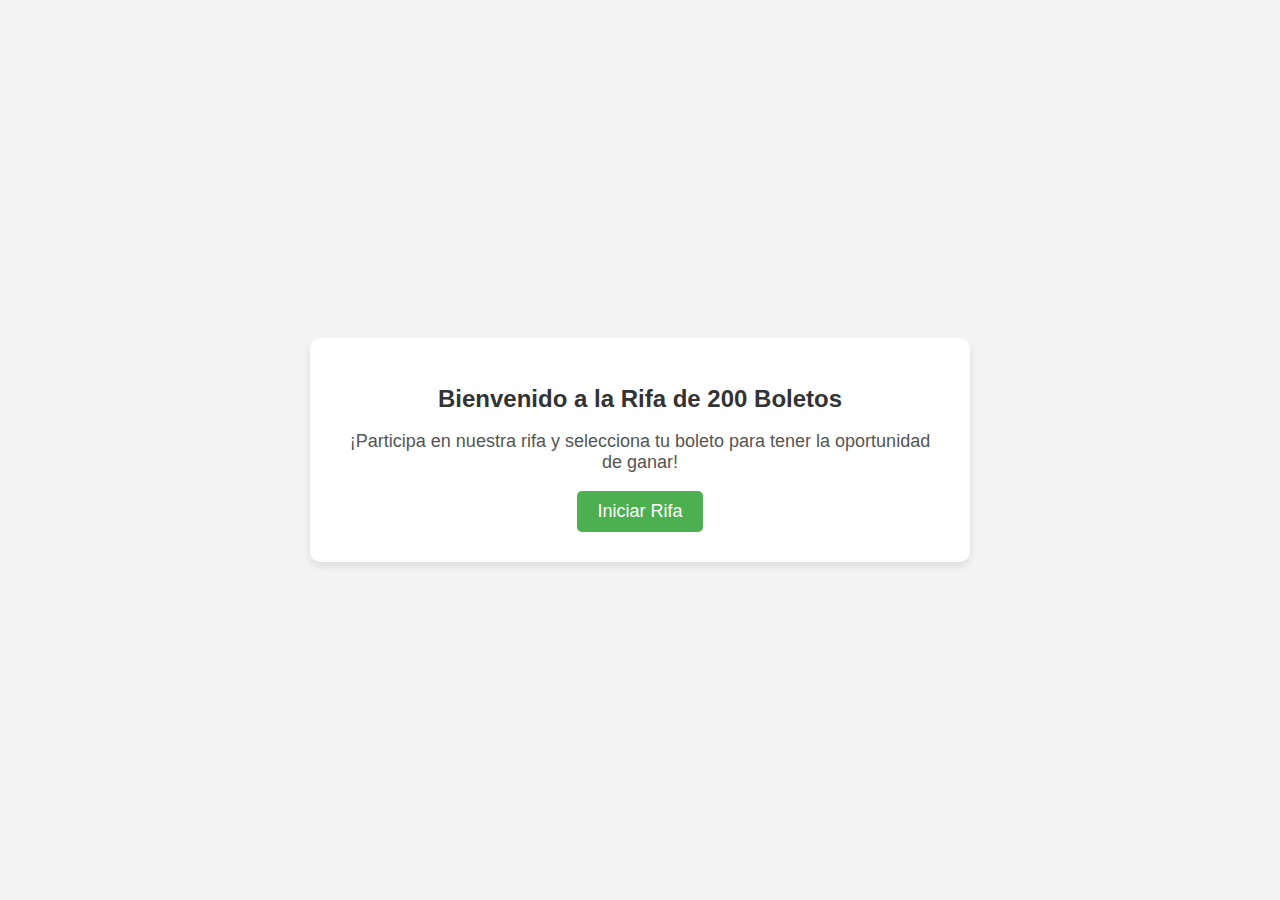
<file: index.html>
<!DOCTYPE html>
<html lang="es">
<head>
    <meta charset="UTF-8">
    <meta name="viewport" content="width=device-width, initial-scale=1.0">
    <title>Bienvenido a la Rifa</title>
    <link rel="stylesheet" href="style.css">
</head>
<body>
    <div class="inicio-container">
        <h1>Bienvenido a la Rifa de 200 Boletos</h1>
        <p>¡Participa en nuestra rifa y selecciona tu boleto para tener la oportunidad de ganar!</p>
        <button onclick="irARifa()">Iniciar Rifa</button>
    </div>

    <script>
        function irARifa() {
            window.location.href = "rifa.html"; // Redirige a la página de la rifa
        }
    </script>
</body>
</html>
</file>
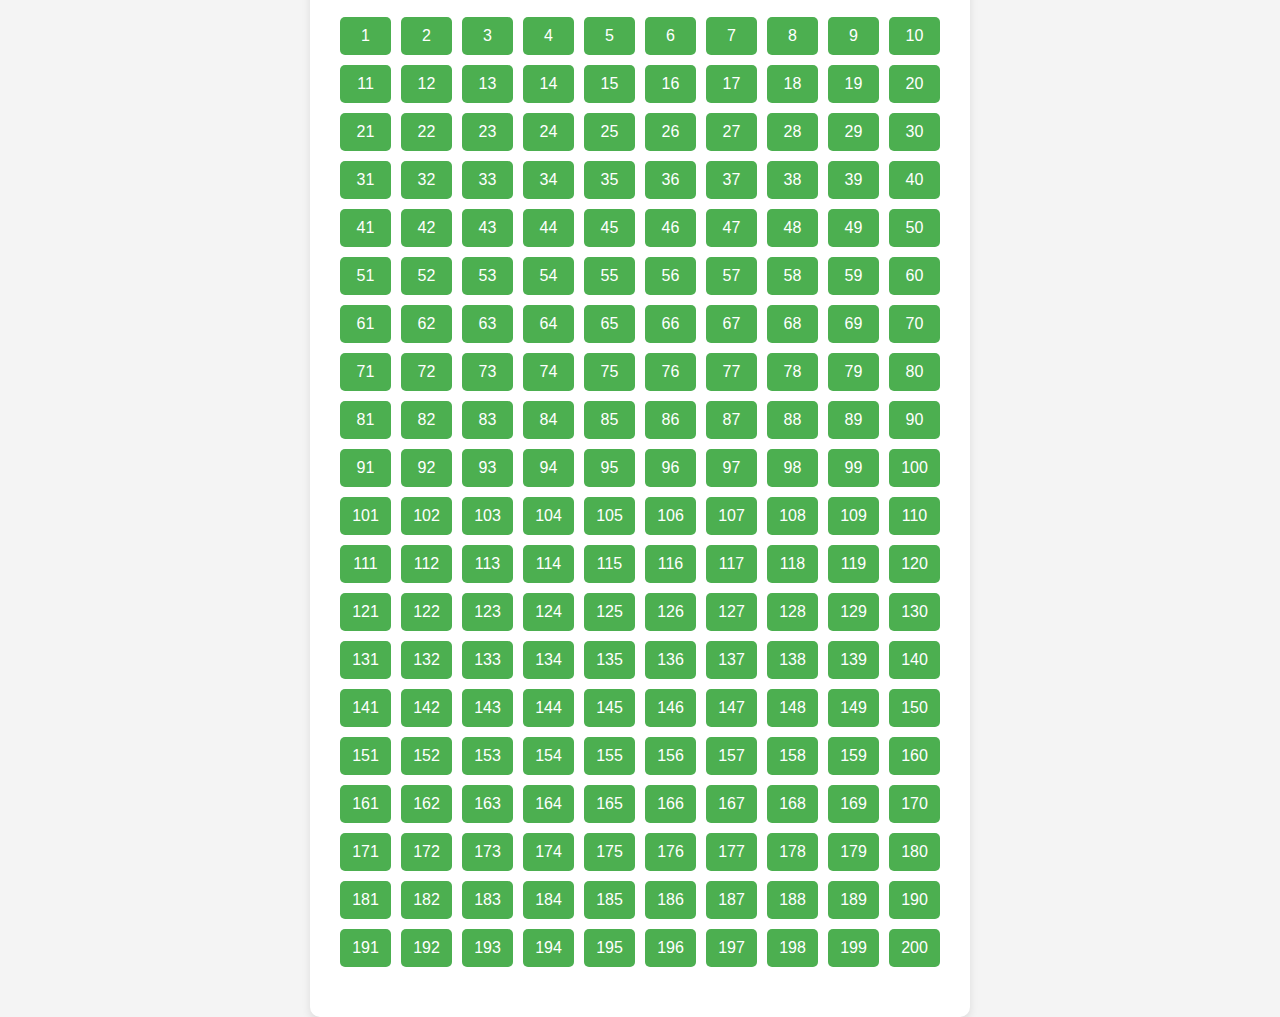
<file: rifa.html>
<!DOCTYPE html>
<html lang="es">
<head>
    <meta charset="UTF-8">
    <meta name="viewport" content="width=device-width, initial-scale=1.0">
    <title>Rifa de 200 Boletos</title>
    <link rel="stylesheet" href="style.css">
</head>
<body>
    <div class="container">
        <h1>Rifa de 200 Boletos</h1>
        <p>Selecciona tu boleto para participar en la rifa:</p>
        <div id="boletos-container" class="boletos-container"></div>
        <div id="mensaje" class="mensaje"></div>
    </div>

    <script src="script.js"></script>
</body>
</html>
</file>
<file: style.css>
body {
    font-family: Arial, sans-serif;
    background-color: #f4f4f4;
    margin: 0;
    padding: 0;
    display: flex;
    justify-content: center;
    align-items: center;
    height: 100vh;
    flex-direction: column;
}

h1 {
    font-size: 24px;
    color: #333;
}

p {
    font-size: 18px;
    color: #555;
}

.inicio-container {
    text-align: center;
    background-color: white;
    padding: 30px;
    border-radius: 10px;
    box-shadow: 0px 4px 8px rgba(0, 0, 0, 0.1);
    width: 80%;
    max-width: 600px;
}

button {
    background-color: #4CAF50;
    color: white;
    border: none;
    padding: 10px 20px;
    font-size: 18px;
    border-radius: 5px;
    cursor: pointer;
    transition: background-color 0.3s ease;
}

button:hover {
    background-color: #45a049;
}

.container {
    text-align: center;
    background-color: white;
    padding: 30px;
    border-radius: 10px;
    box-shadow: 0px 4px 8px rgba(0, 0, 0, 0.1);
    width: 80%;
    max-width: 600px;
}

.boletos-container {
    display: grid;
    grid-template-columns: repeat(10, 1fr);
    gap: 10px;
    margin-top: 20px;
}

.boleto {
    background-color: #4CAF50;
    color: white;
    padding: 10px;
    border-radius: 5px;
    cursor: pointer;
    font-size: 16px;
    text-align: center;
    transition: background-color 0.3s ease;
}

.boleto.seleccionado {
    background-color: #FF9800;
}

.boleto:hover {
    background-color: #45a049;
}

.mensaje {
    margin-top: 20px;
    font-size: 18px;
    color: green;
}
</file>
